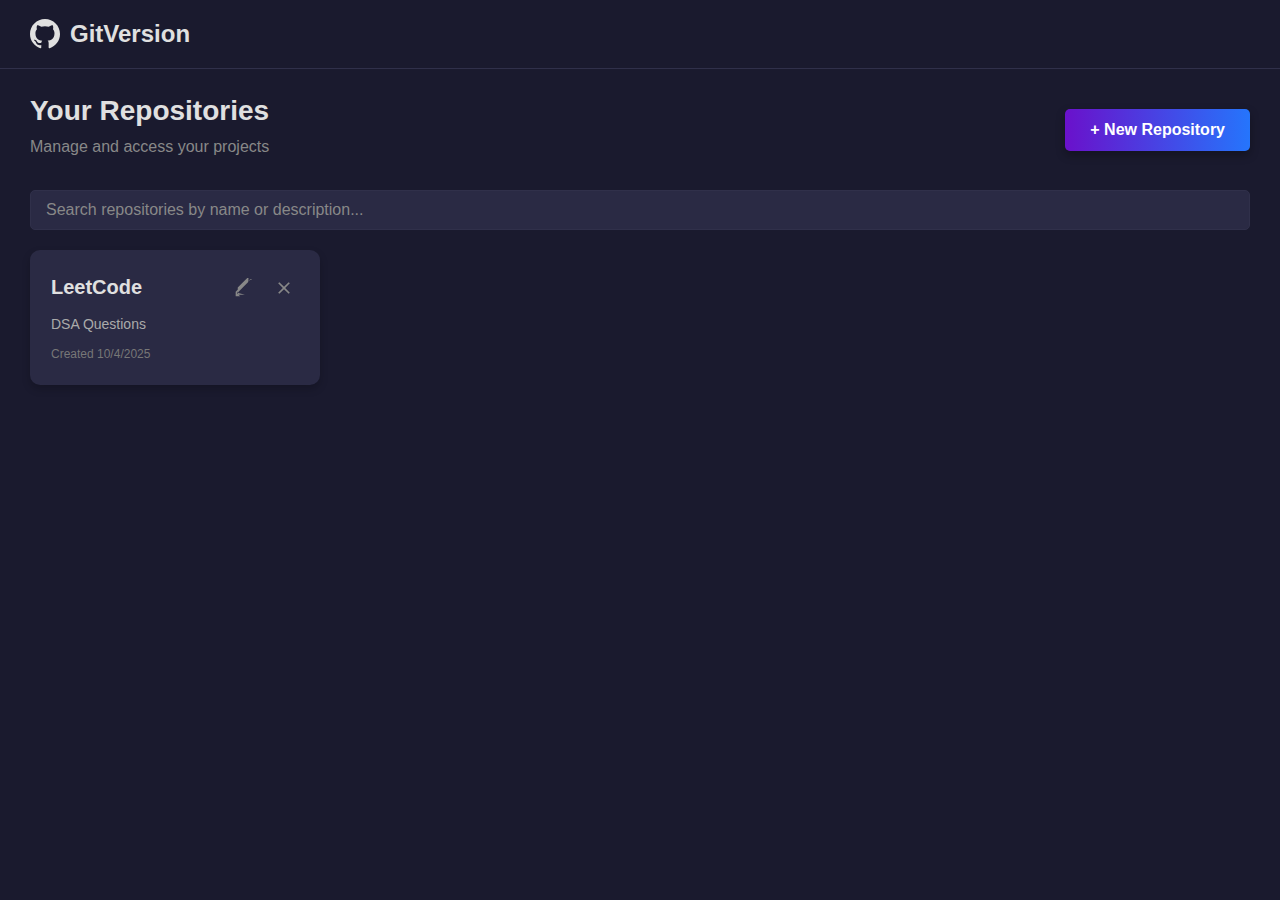
<file: index.html>
<!DOCTYPE html>
<html lang="en">
<head>
    <meta charset="UTF-8">
    <meta name="viewport" content="width=device-width, initial-scale=1.0">
    <title>GitVersion - Your Repositories</title>
    <link rel="stylesheet" href="style.css">
</head>
<body>
    <header>
        <div class="logo">
            <svg class="github-logo-icon" viewBox="0 0 24 24" fill="currentColor" xmlns="http://www.w3.org/2000/svg">
                <path fill-rule="evenodd" clip-rule="evenodd" d="M12 0C5.373 0 0 5.373 0 12c0 5.302 3.438 9.799 8.205 11.385.6.11.82-.258.82-.577 0-.285-.01-1.04-.015-2.04-3.338.724-4.043-1.61-4.043-1.61-.546-1.387-1.332-1.756-1.332-1.756-1.09-.745.083-.73.083-.73 1.205.084 1.838 1.238 1.838 1.238 1.07 1.834 2.807 1.304 3.49.997.108-.775.419-1.304.762-1.603-2.665-.304-5.464-1.332-5.464-5.93 0-1.31.465-2.38 1.235-3.22-.12-.303-.535-1.52.117-3.176 0 0 1-.322 3.296 1.23.955-.266 1.98-.4 3.003-.404 1.022.004 2.048.138 3.004.404 2.295-1.552 3.24-1.23 3.24-1.23.653 1.655.238 2.873.118 3.176.77.84 1.233 1.91 1.233 3.22 0 4.61-2.8 5.62-5.474 5.922.43.37.817 1.102.817 2.22 0 1.604-.015 2.896-.015 3.286 0 .32.21.693.825.576C20.565 21.795 24 17.3 24 12c0-6.627-5.373-12-12-12z"/>
            </svg>
            GitVersion
        </div>
    </header>
    <main>
        <section class="dashboard-header">
            <div class="header-left">
                <h2>Your Repositories</h2>
                <p>Manage and access your projects</p>
            </div>
            <button class="new-repo-btn" onclick="openModal('newRepoModal')">+ New Repository</button>
        </section>
        <div class="repo-search-bar">
            <input type="text" placeholder="Search repositories by name or description...">
        </div>
        <div id="repo-grid" class="repo-grid">
            </div>
    </main>

    <div id="newRepoModal" class="modal">
        <div class="modal-content">
            <span class="close-button" onclick="closeModal('newRepoModal')">&times;</span>
            <h2>Create New Repository</h2>
            <p>Create a new repository to store your project files</p>
            <label for="repoName">Repository Name</label>
            <input type="text" id="repoName" placeholder="my-awesome-project">
            <label for="repoDescription">Description (optional)</label>
            <textarea id="repoDescription" placeholder="A brief description of your project"></textarea>
            <div class="private-toggle">
                <span>Private Repository</span>
                <label class="switch">
                    <input type="checkbox">
                    <span class="slider round"></span>
                </label>
            </div>
            <button class="modal-action-btn" onclick="createRepository()">Create Repository</button>
        </div>
    </div>
    
    <div id="editRepoModal" class="modal">
        <div class="modal-content">
            <span class="close-button" onclick="closeModal('editRepoModal')">&times;</span>
            <h2>Edit Repository</h2>
            <p>Update your repository details</p>
            <label for="editRepoName">Repository Name</label>
            <input type="text" id="editRepoName" placeholder="my-awesome-project">
            <label for="editRepoDescription">Description (optional)</label>
            <textarea id="editRepoDescription" placeholder="A brief description of your project"></textarea>
            <div class="modal-actions-group">
                <button class="modal-cancel-btn" onclick="closeModal('editRepoModal')">Cancel</button>
                <button class="modal-action-btn" onclick="saveRepoChanges()">Save Changes</button>
            </div>
        </div>
    </div>

    <div id="deleteRepoModal" class="modal">
        <div class="modal-content">
            <span class="close-button" onclick="closeModal('deleteRepoModal')">&times;</span>
            <h2>Delete Repository</h2>
            <p>Are you sure you want to delete the repository <strong id="deleteRepoName"></strong>?</p>
            <div class="modal-actions-group">
                <button class="modal-cancel-btn" onclick="closeModal('deleteRepoModal')">No</button>
                <button class="modal-delete-btn" onclick="confirmDeleteRepo()">Yes</button>
            </div>
        </div>
    </div>

    <script src="script.js"></script>
</body>
</html>
</file>
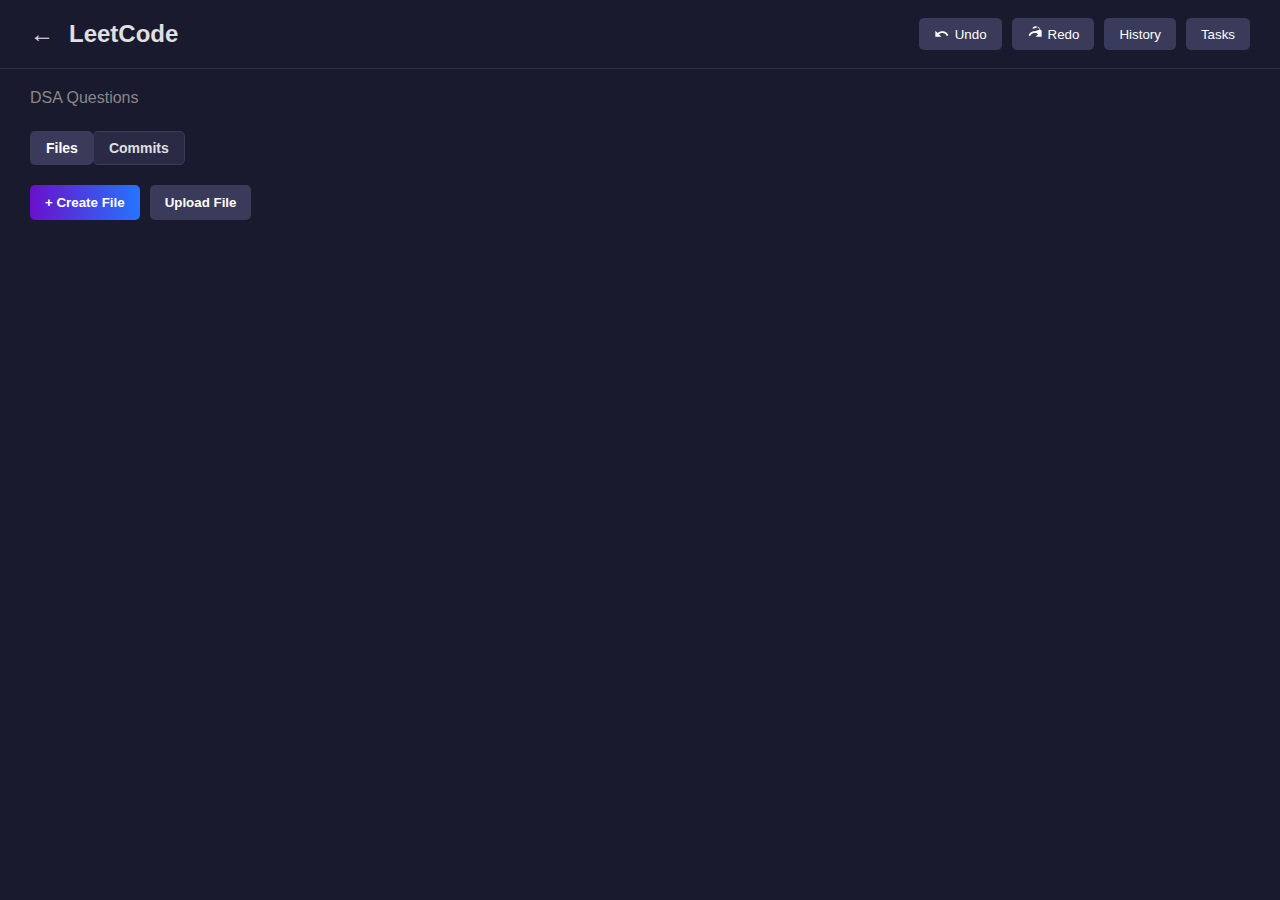
<file: repo.html>
<!DOCTYPE html>
<html lang="en">
<head>
    <meta charset="UTF-8">
    <meta name="viewport" content="width=device-width, initial-scale=1.0">
    <title>Repository Details</title>
    <link rel="stylesheet" href="style.css">
</head>
<body>
    <header>
        <div class="repo-header-left">
            <a href="index.html" class="back-link">&leftarrow;</a>
            <div class="repo-name-text">LeetCode</div>
        </div>
        <div class="repo-header-right">
            <div class="repo-header-right-buttons">
                <button class="icon-btn">
                    <svg class="icon-svg" viewBox="0 0 24 24" fill="currentColor" xmlns="http://www.w3.org/2000/svg">
                        <path d="M12.5 8c-2.65 0-5.1.99-6.9 2.6L2 7v9h9l-3.62-3.62c1.39-1.16 3.16-1.88 5.12-1.88 3.09 0 5.67 1.93 6.64 4.54l2.25-.89C21.08 11.23 17.15 8 12.5 8z"/>
                    </svg>
                    <span>Undo</span>
                </button>
                <button class="icon-btn">
                    <svg class="icon-svg" viewBox="0 0 24 24" fill="currentColor" xmlns="http://www.w3.org/2000/svg">
                        <path d="M18.42 5.67l.89-2.25C17.15 1.77 13.22-1.4 8.5 2.12v1.88c2.65 0 5.1-.99 6.9-2.6L22 7v9h-9l3.62-3.62c-1.39-1.16-3.16-1.88-5.12-1.88-3.09 0-5.67 1.93-6.64 4.54l-2.25-.89C2.92 11.23 6.85 8 11.5 8z"/>
                    </svg>
                    <span>Redo</span>
                </button>
                <button onclick="openModal('historyModal')">History</button> 
                <button onclick="openModal('taskQueueModal')">Tasks</button>
            </div>
        </div>
    </header>
    <main class="repo-page-main">
        <section class="repo-content">
            <p class="repo-description-text">DSA Questions</p>
            <div class="repo-nav">
                <button class="nav-btn active" onclick="showSection('files')">Files</button>
                <button class="nav-btn" onclick="showSection('commits')">Commits</button>
            </div>
            <div id="files-section" class="content-section active-section">
                <div class="file-actions">
                    <button class="create-file-btn" onclick="openModal('newFileModal')">+ Create File</button>
                    <button class="upload-file-btn" onclick="openModal('uploadFileModal')">Upload File</button>
                </div>
                <div class="file-list-container">
                    </div>
            </div>
            <div id="commits-section" class="content-section">
                <div class="commit-list-container">
                    </div>
            </div>
        </section>
    </main>

    <div id="newFileModal" class="modal">
        <div class="modal-content">
            <span class="close-button" onclick="closeModal('newFileModal')">&times;</span>
            <h2>Create New File</h2>
            <p>Add a new file to your repository</p>
            <label for="fileName">File Name</label>
            <input type="text" id="fileName" placeholder="index.js">
            <label for="filePath">File Path (optional)</label>
            <input type="text" id="filePath" placeholder="src/components">
            <label for="fileContent">Content</label>
            <textarea id="fileContent" placeholder="Enter your code here..."></textarea>
            <label for="commitMessage">Commit Message</label>
            <input type="text" id="commitMessage" placeholder="Created new file">
            <button class="modal-action-btn" onclick="createNewFile()">Create File</button>
        </div>
    </div>
    <div id="uploadFileModal" class="modal">
        <div class="modal-content">
            <span class="close-button" onclick="closeModal('uploadFileModal')">&times;</span>
            <h2>Upload File</h2>
            <p>Upload a file to your repository</p>
            <label for="chooseFileBtn">Choose File</label>
            <input type="file" id="actualChooseFile" style="display: none;" onchange="updateFileName(this)">
            <button id="chooseFileBtn" class="custom-file-upload" onclick="document.getElementById('actualChooseFile').click();">No file chosen</button>
            <label for="uploadFilePath">File Path (optional)</label>
            <input type="text" id="uploadFilePath" placeholder="src/components">
            <label for="uploadCommitMessage">Commit Message</label>
            <input type="text" id="uploadCommitMessage" placeholder="Uploaded new file">
            <button class="modal-action-btn" onclick="uploadFile()">Upload File</button>
        </div>
    </div>
    <div id="taskQueueModal" class="modal">
        <div class="modal-content">
            <span class="close-button" onclick="closeModal('taskQueueModal')">&times;</span>
            <h2>Task Queue</h2>
            <p>Manage issues and tasks for this repository</p>
            <h3>Add New Task</h3>
            <label for="taskTitle">Title</label>
            <input type="text" id="taskTitle" placeholder="Task title">
            <label for="taskDescription">Description</label>
            <textarea id="taskDescription" placeholder="Task description"></textarea>
            <button class="modal-action-btn add-task-btn" onclick="addTask()">+ Add Task</button>
            <h3 class="open-tasks-header">Open Tasks (<span id="openTasksCount">0</span>)</h3>
            <div id="tasksList" class="tasks-list">
            </div>
        </div>
    </div>
    <div id="historyModal" class="modal">
        <div class="modal-content">
            <span class="close-button" onclick="closeModal('historyModal')">&times;</span>
            <h2>Undo/Redo History</h2>
            <p>View the history of file actions for this repository</p>
            <h3>Undo Stack (<span id="undoCount">0</span> actions)</h3>
            <div id="undoList" class="history-stack-container">
                <div class="no-history-message">No actions to undo</div>
            </div>
            <h3 class="redo-header">Redo Stack (<span id="redoCount">1</span> actions)</h3>
            <div id="redoList" class="history-stack-container">
                <div class="history-item redo-item">
                    <span class="history-action-icon">+ Add</span>
                    <span class="history-action-text">Hello</span>
                    <span class="history-action-date">10/7/2025, 5:08:00 PM</span>
                </div>
            </div>
        </div>
    </div>
    <div id="editFileModal" class="modal">
        <div class="modal-content">
            <span class="close-button" onclick="closeModal('editFileModal')">&times;</span>
            <h2>Edit File</h2>
            <label for="editFileName">File Name</label>
            <input type="text" id="editFileName">
            <div class="modal-actions-group">
                <button class="modal-cancel-btn" onclick="closeModal('editFileModal')">Cancel</button>
                <button class="modal-action-btn" onclick="saveFileChanges()">Save Changes</button>
            </div>
        </div>
    </div>
    <div id="deleteFileModal" class="modal">
        <div class="modal-content">
            <span class="close-button" onclick="closeModal('deleteFileModal')">&times;</span>
            <h2>Delete File</h2>
            <p>Are you sure you want to delete <strong id="deleteFileName"></strong>?</p>
            <div class="modal-actions-group">
                <button class="modal-cancel-btn" onclick="closeModal('deleteFileModal')">No</button>
                <button class="modal-delete-btn" onclick="confirmDeleteFile()">Yes</button>
            </div>
        </div>
    </div>

    <script src="script.js"></script>
</body>
</html>
</file>
<file: style.css>
/* General Styling */
body {
    background-color: #1a1a2e;
    color: #e0e0e0;
    font-family: Arial, sans-serif;
    margin: 0;
    padding: 0;
    line-height: 1.6;
}

body.modal-open {
    overflow: hidden;
}

header {
    display: flex;
    justify-content: space-between;
    align-items: center;
    padding: 15px 30px;
    border-bottom: 1px solid #30304a;
}

.logo {
    display: flex; /* Use flexbox to align logo and text */
    align-items: center;
    font-size: 24px;
    font-weight: bold;
}

.github-logo-icon {
    height: 30px; /* Adjust the height as needed */
    width: 30px; /* Ensure width is also set for SVG */
    margin-right: 10px; /* Space between the logo and text */
    fill: #e0e0e0; /* Set the fill color to match your text color */
}

main {
    padding: 20px 30px;
}

/* Dashboard Page Specific Styling */
.dashboard-header {
    display: flex;
    justify-content: space-between;
    align-items: center;
    margin-bottom: 20px;
    flex-wrap: wrap; 
}

.header-left {
    display: flex;
    flex-direction: column;
}

.dashboard-header h2 {
    font-size: 28px;
    margin: 0;
}

.dashboard-header p {
    color: #888;
    margin: 0;
    margin-bottom: 10px;
}

.new-repo-btn {
    background: linear-gradient(to right, #6a11cb 0%, #2575fc 100%);
    border: none;
    color: white;
    padding: 12px 25px;
    border-radius: 5px;
    cursor: pointer;
    font-weight: bold;
    font-size: 16px;
    box-shadow: 0 4px 10px rgba(0, 0, 0, 0.3);
    transition: all 0.3s ease;
}

.new-repo-btn:hover {
    transform: translateY(-2px);
    box-shadow: 0 6px 15px rgba(0, 0, 0, 0.4);
    opacity: 0.9;
}

.repo-search-bar {
    margin-bottom: 20px;
}

.repo-search-bar input {
    width: 100%;
    padding: 10px 15px;
    background-color: #2a2a44;
    border: 1px solid #30304a;
    border-radius: 5px;
    color: #e0e0e0;
    box-sizing: border-box;
    font-size: 16px;
}

.repo-search-bar input::placeholder {
    color: #888;
}

.repo-grid {
    display: grid;
    grid-template-columns: repeat(auto-fill, minmax(250px, 1fr));
    gap: 20px;
    margin-top: 20px;
}

.repo-card {
    background-color: #2a2a44;
    padding: 20px;
    border-radius: 10px;
    cursor: pointer;
    transition: transform 0.2s, border-color 0.2s;
    border: 1px solid transparent;
    box-shadow: 0 4px 8px rgba(0, 0, 0, 0.2);
    position: relative;
}

.repo-card:hover {
    transform: translateY(-5px);
    border-color: #6a11cb;
}

.repo-card h3 {
    margin: 0 0 5px;
    font-size: 20px;
}

.repo-card p {
    color: #aaa;
    margin: 5px 0;
    font-size: 14px;
}

.repo-card span {
    font-size: 12px;
    color: #777;
    display: block;
    margin-top: 10px;
}

.repo-card-header {
    display: flex;
    justify-content: space-between;
    align-items: center;
}

.repo-actions-icons {
    display: flex;
    align-items: center;
    gap: 10px;
}

.repo-card-edit-btn, .repo-card-delete-btn {
    background: none;
    border: none;
    color: #888;
    cursor: pointer;
    padding: 5px;
    transition: color 0.3s;
}

.repo-card-edit-btn:hover, .repo-card-delete-btn:hover {
    color: #fff;
}

.repo-card-edit-btn svg, .repo-card-delete-btn svg {
    height: 20px;
    width: 20px;
}

/* Project Page Specific Styling */
.repo-header-left {
    display: flex;
    align-items: center;
}

.back-link {
    color: #e0e0e0;
    font-size: 24px;
    text-decoration: none;
    margin-right: 15px;
    transition: color 0.3s;
}

.back-link:hover {
    color: #2575fc;
}

.repo-name-text {
    font-size: 24px;
    font-weight: bold;
}

.repo-header-right {
    display: flex;
    flex-wrap: wrap;
    align-items: center;
}

.repo-header-right-buttons {
    display: flex;
    gap: 10px; /* Space between the buttons */
}

.repo-header-right button {
    background-color: #3a3a5a;
    border: none;
    color: white;
    padding: 8px 15px;
    border-radius: 5px;
    cursor: pointer;
    transition: background-color 0.3s;
}

.repo-header-right button:hover {
    background-color: #4a4a6e;
}

/* New icon-only button style */
.icon-btn {
    display: flex;
    align-items: center;
    gap: 5px;
}

.icon-btn .icon-svg {
    height: 16px;
    width: 16px;
}

.repo-page-main {
    padding-top: 0;
}

.repo-description-text {
    color: #888;
    margin-bottom: 20px;
}

.repo-nav {
    display: flex;
    gap: 0;
    margin-bottom: 20px;
}

.nav-btn {
    background-color: #2a2a44;
    border: 1px solid #3a3a5a;
    border-right: none;
    color: #e0e0e0;
    padding: 8px 15px;
    border-radius: 5px;
    cursor: pointer;
    font-size: 14px;
    font-weight: bold;
}

.nav-btn:first-child {
    border-top-left-radius: 5px;
    border-bottom-left-radius: 5px;
}

.nav-btn:last-child {
    border-top-right-radius: 5px;
    border-bottom-right-radius: 5px;
    border-right: 1px solid #3a3a5a;
}

.nav-btn.active {
    background-color: #3a3a5a;
    color: #fff;
}

.nav-btn:hover:not(.active) {
    background-color: #4a4a6e;
}

.file-actions {
    display: flex;
    gap: 10px;
    margin-bottom: 20px;
}

.create-file-btn, .upload-file-btn {
    background: linear-gradient(to right, #6a11cb 0%, #2575fc 100%);
    border: none;
    color: white;
    padding: 10px 15px;
    border-radius: 5px;
    cursor: pointer;
    font-weight: bold;
    transition: opacity 0.3s;
}

.upload-file-btn {
    background: #3a3a5a;
}

.create-file-btn:hover, .upload-file-btn:hover {
    opacity: 0.9;
}

/* New File List and Commit List Styles */
.file-list-container, .commit-list-container {
    padding: 0;
}

.file-item, .commit-item {
    display: flex;
    justify-content: space-between;
    align-items: center;
    background-color: #2a2a44;
    padding: 15px;
    border-radius: 10px;
    margin-bottom: 15px;
}

.file-details {
    display: flex;
    align-items: center;
    gap: 15px;
    flex-grow: 1;
}

.file-icon {
    width: 24px;
    height: 24px;
    color: #fff;
}

.file-info-text {
    display: flex;
    flex-direction: column;
}

.file-name {
    font-weight: bold;
    color: #fff;
    font-size: 16px;
}

.file-meta {
    font-size: 12px;
    color: #888;
}

.file-date {
    font-size: 14px;
    color: #888;
}

.file-actions-icons {
    display: flex;
    align-items: center;
    gap: 10px;
}

.file-actions-icons button {
    background: none;
    border: none;
    color: #aaa;
    cursor: pointer;
    padding: 0;
    transition: color 0.3s;
}

.file-actions-icons button:hover {
    color: #fff;
}

.file-actions-icons svg {
    height: 18px;
    width: 18px;
}


.commit-msg {
    font-weight: bold;
    margin-bottom: 5px;
    color: #fff;
}

.commit-details {
    font-size: 14px;
    color: #aaa;
}

.commit-author {
    font-weight: bold;
    color: #fff;
}

.commit-date {
    margin-left: 10px;
    color: #777;
}

/* No files/commits message */
.no-files-message, .no-commits-message {
    display: none;
}

/* Modal Styling */
.modal {
    display: none;
    position: fixed;
    z-index: 1000;
    left: 0;
    top: 0;
    width: 100%;
    height: 100%;
    overflow: auto;
    background-color: rgba(0,0,0,0.6);
    justify-content: center;
    align-items: center;
    backdrop-filter: blur(5px);
}

.modal-content {
    background-color: #1a1a2e;
    margin: auto;
    padding: 30px;
    border-radius: 10px;
    width: 90%;
    max-width: 500px;
    box-shadow: 0 8px 16px rgba(0,0,0,0.4);
    position: relative;
    border: 1px solid #30304a;
    animation: fadeIn 0.3s ease-out;
}

@keyframes fadeIn {
    from { opacity: 0; transform: translateY(-20px); }
    to { opacity: 1; transform: translateY(0); }
}

.modal-content h2 {
    margin-top: 0;
    font-size: 24px;
    margin-bottom: 10px;
}

.modal-content p {
    color: #aaa;
    margin-bottom: 20px;
}

.close-button {
    color: #aaa;
    font-size: 28px;
    font-weight: bold;
    position: absolute;
    top: 10px;
    right: 20px;
    cursor: pointer;
}

.close-button:hover,
.close-button:focus {
    color: #e0e0e0;
    text-decoration: none;
    cursor: pointer;
}

.modal-content label {
    display: block;
    margin-top: 15px;
    margin-bottom: 5px;
    font-weight: bold;
    color: #e0e0e0;
}

.modal-content input[type="text"],
.modal-content textarea {
    width: calc(100% - 22px);
    padding: 10px;
    margin-bottom: 15px;
    border: 1px solid #30304a;
    border-radius: 5px;
    background-color: #2a2a44;
    color: #e0e0e0;
    font-size: 16px;
    box-sizing: border-box;
    resize: vertical;
    min-height: 40px;
}

.modal-content textarea {
    min-height: 100px;
}

.modal-content input[type="text"]::placeholder,
.modal-content textarea::placeholder {
    color: #888;
}

.modal-action-btn {
    width: 100%;
    padding: 12px;
    background: linear-gradient(to right, #6a11cb 0%, #2575fc 100%);
    color: white;
    border: none;
    border-radius: 5px;
    font-size: 18px;
    font-weight: bold;
    cursor: pointer;
    margin-top: 20px;
    transition: opacity 0.3s;
}

.modal-action-btn:hover {
    opacity: 0.9;
}

.modal-cancel-btn {
    background-color: transparent;
    border: 1px solid #888;
    color: #888;
    padding: 12px 20px;
    border-radius: 5px;
    font-size: 18px;
    cursor: pointer;
    transition: all 0.3s;
}

.modal-cancel-btn:hover {
    background-color: #3a3a5a;
    color: #fff;
}

.modal-delete-btn {
    background-color: #ff6b6b;
    border: none;
    color: white;
    padding: 12px 20px;
    border-radius: 5px;
    font-size: 18px;
    font-weight: bold;
    cursor: pointer;
    transition: opacity 0.3s;
}

.modal-delete-btn:hover {
    opacity: 0.8;
}

.modal-actions-group {
    display: flex;
    justify-content: flex-end;
    gap: 15px;
    margin-top: 20px;
}

/* Toggle Switch Styling */
.private-toggle {
    display: flex;
    justify-content: space-between;
    align-items: center;
    margin-top: 20px;
    margin-bottom: 15px;
}

.switch {
    position: relative;
    display: inline-block;
    width: 45px;
    height: 25px;
}

.switch input {
    opacity: 0;
    width: 0;
    height: 0;
}

.slider {
    position: absolute;
    cursor: pointer;
    top: 0;
    left: 0;
    right: 0;
    bottom: 0;
    background-color: #4a4a6e;
    transition: .4s;
    border-radius: 25px;
}

.slider:before {
    position: absolute;
    content: "";
    height: 17px;
    width: 17px;
    left: 4px;
    bottom: 4px;
    background-color: white;
    transition: .4s;
    border-radius: 50%;
}

input:checked + .slider {
    background-color: #2196F3;
}

input:checked + .slider:before {
    transform: translateX(20px);
}

/* Custom File Upload Button */
.custom-file-upload {
    display: block;
    width: calc(100% - 22px);
    padding: 10px;
    margin-bottom: 15px;
    border: 1px solid #30304a;
    border-radius: 5px;
    background-color: #2a2a44;
    color: #e0e0e0;
    font-size: 16px;
    text-align: left;
    cursor: pointer;
    box-sizing: border-box;
    transition: background-color 0.3s, border-color 0.3s;
}

.custom-file-upload:hover {
    background-color: #3a3a5a;
    border-color: #4a4a6e;
}

/* Task Queue Specific Styles (unchanged from last response) */
.modal-content .add-task-btn {
    margin-top: 15px;
}

.open-tasks-header {
    margin-top: 30px;
    margin-bottom: 15px;
    font-size: 18px;
    border-top: 1px solid #30304a;
    padding-top: 20px;
}

.tasks-list {
    max-height: 200px;
    overflow-y: auto;
    padding-right: 10px;
}

.task-item {
    background-color: #2a2a44;
    padding: 10px 15px;
    border-radius: 5px;
    margin-bottom: 10px;
    display: flex;
    justify-content: space-between;
    align-items: center;
    border: 1px solid #30304a;
}

.task-item:last-child {
    margin-bottom: 0;
}

.task-item .task-details {
    flex-grow: 1;
}

.task-item h4 {
    margin: 0 0 5px 0;
    color: #e0e0e0;
}

.task-item p {
    margin: 0;
    font-size: 14px;
    color: #aaa;
}

.task-item .remove-task-btn {
    background: none;
    border: none;
    color: #ff6b6b;
    font-size: 20px;
    cursor: pointer;
    padding: 5px;
    margin-left: 10px;
}

.task-item .remove-task-btn:hover {
    color: #ff4757;
}

/* New History Modal Styles */
.history-stack-container {
    background-color: #2a2a44;
    border-radius: 5px;
    padding: 15px;
    min-height: 80px;
    display: flex;
    flex-direction: column;
}

.history-item {
    display: flex;
    justify-content: space-between;
    align-items: center;
    margin-bottom: 10px;
}

.history-item:last-child {
    margin-bottom: 0;
}

.history-action-icon {
    background-color: #28a745;
    color: white;
    padding: 2px 8px;
    border-radius: 4px;
    font-size: 12px;
    font-weight: bold;
}

.history-action-text {
    flex-grow: 1;
    margin-left: 10px;
}

.history-action-date {
    font-size: 12px;
    color: #888;
    white-space: nowrap;
}

.redo-header {
    margin-top: 20px;
}

.no-history-message {
    text-align: center;
    color: #888;
    padding: 20px;
}

/* Responsive adjustments */
@media (max-width: 768px) {
    header, main {
        padding: 10px 15px;
    }
    .dashboard-header {
        flex-direction: column;
        align-items: flex-start;
    }
    .new-repo-btn {
        width: 100%;
        margin-top: 15px;
    }
    .repo-header-right {
        margin-top: 15px;
        width: 100%;
        display: flex;
        flex-wrap: wrap;
        justify-content: space-around;
    }
    .repo-header-right button {
        margin: 5px;
    }
    .modal-content {
        padding: 20px;
    }
    .modal-content h2 {
        font-size: 20px;
    }
}
</file>
